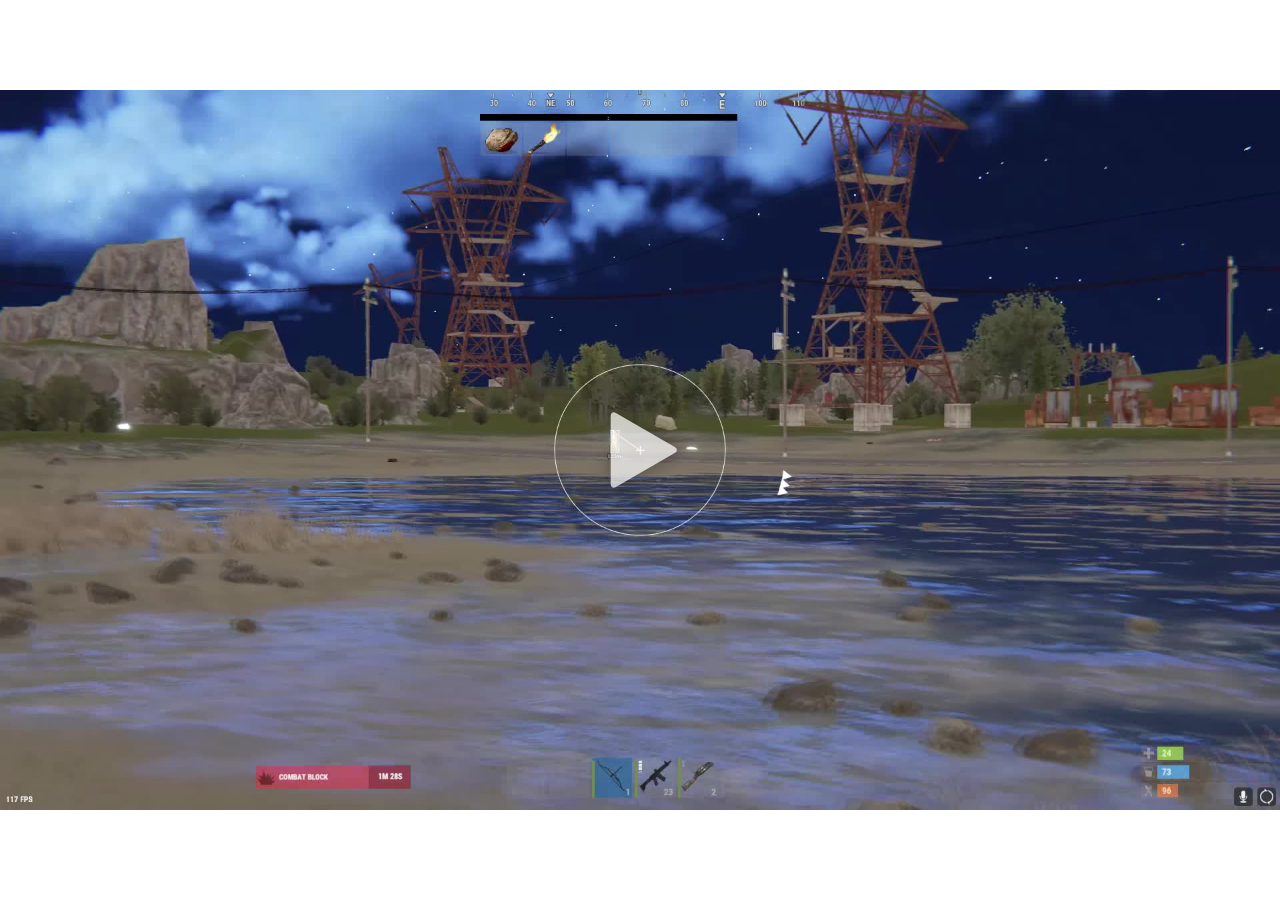
<file: index_files/5i7v0j.html>
<!DOCTYPE html>
<!-- saved from url=(0032)https://streamable.com/e/5i7v0j? -->
<html><head><meta http-equiv="Content-Type" content="text/html; charset=UTF-8">
  
  <meta name="viewport" content="width=device-width, initial-scale=1, maximum-scale=1, user-scalable=0">

  <title>rust external recode preview - disconnect.wtf - Embed</title>
  <meta name="description" content="Watch this embedded Streamable video.">
  <link rel="shortcut icon" href="https://statics.streamable.com/static/favicon.ico">
  <link rel="canonical" href="https://streamable.com/5i7v0j">

  <link href="./OpenSansLocal.css" rel="stylesheet">

  

  
  <style>.player {
  color: white;
  position: relative;
  outline: 0;
  overflow: hidden;
}
.player .stm-ad-player {
  position: absolute !important;
  left: 0px !important;
  top: 0px !important;
  right: 0px !important;
  bottom: 0px !important;
  width: 100% !important;
  height: 100% !important;
  z-index: 999999;
}
.player video {
  vertical-align: middle;
  width: 100%;
  height: 100%;
  object-fit: fill;
  position: absolute;
  left: 0;
  top: 0;
}
.player video::-webkit-media-controls-play-button,
.player video::-webkit-media-controls-start-playback-button {
  display: none!important;
  -webkit-appearance: none;
}
.player #ad-overlay {
  position: absolute;
  top: 0px;
  bottom: 0px;
  left: 0px;
  right: 0px;
  align-items: center;
  justify-content: center;
  background-color: rgba(0, 0, 0, 0.3);
}
.player .revcontent-container {
  margin: 14px 0px 0px 0px;
  background-color: white;
  height: 164px;
  position: relative;
  padding: 5px;
  width: 90%;
  max-height: 80%;
}
.player .revcontent-container .rc-wc .row-item h3 {
  min-height: 24px !important;
}
.player .revcontent-container .revcontent-disclaimer {
  position: relative;
  text-decoration: none;
  /* display: block; */
  color: white;
  font-size: 10px;
  top: -15px;
  font-family: Open Sans;
  -webkit-filter: drop-shadow(0px 0px 2px rgba(0, 0, 0, 0.5));
  filter: drop-shadow(0px 0px 2px rgba(0, 0, 0, 0.5));
  /* Same syntax as box-shadow */
}
.player .revcontent-close {
  font-size: 12px;
  text-align: right;
  position: absolute;
  top: -18px;
  right: 0px;
  margin: 0px;
  border: none;
  padding: 2px 5px;
  background-color: #fff;
  color: #000;
  z-index: 10000;
}
.player .polymorph-container {
  margin: 20px 0px 0px 0px;
  background-color: #020304;
  position: relative;
  padding: 5px;
  width: 85%;
  max-height: 80%;
}
.player .polymorph-container .polymorph-disclaimer {
  position: relative;
  text-decoration: none;
  /* display: block; */
  color: white;
  font-size: 11px;
  top: -15px;
  font-family: Open Sans;
  -webkit-filter: drop-shadow(0px 0px 2px rgba(0, 0, 0, 0.5));
  filter: drop-shadow(0px 0px 2px rgba(0, 0, 0, 0.5));
  /* Same syntax as box-shadow */
}
.player .polymorph-close {
  font-size: 18px;
  text-align: right;
  position: absolute;
  border: none;
  top: -35px;
  right: -15px;
  margin: 0px;
  background-clip: content-box;
  background-color: #020304;
  color: white;
  z-index: 10000;
  padding: 15px;
}
.player #ad-overlay-loading {
  position: absolute;
  top: 0px;
  bottom: 0px;
  left: 0px;
  right: 0px;
  background-color: rgba(255, 255, 255, 0.5);
  display: flex;
  align-items: center;
  justify-content: center;
}
.player #ad-overlay-loading #ad-overlay-spinner {
  font-size: 10px;
  margin: 10px auto;
  text-indent: -9999em;
  width: 7em;
  height: 7em;
  border-radius: 50%;
  background: #ffffff;
  background: -moz-linear-gradient(left, #ffffff 10%, rgba(255, 255, 255, 0) 42%);
  background: -webkit-linear-gradient(left, #ffffff 10%, rgba(255, 255, 255, 0) 42%);
  background: -o-linear-gradient(left, #ffffff 10%, rgba(255, 255, 255, 0) 42%);
  background: -ms-linear-gradient(left, #ffffff 10%, rgba(255, 255, 255, 0) 42%);
  background: linear-gradient(to right, #ffffff 10%, rgba(255, 255, 255, 0) 42%);
  position: relative;
  -webkit-animation: load3 1.4s infinite linear;
  animation: load3 1.4s infinite linear;
  -webkit-transform: translateZ(0);
  -ms-transform: translateZ(0);
  transform: translateZ(0);
}
.player #ad-overlay-loading #ad-overlay-spinner:before {
  width: 50%;
  height: 50%;
  background: #ffffff;
  border-radius: 100% 0 0 0;
  position: absolute;
  top: 0;
  left: 0;
  content: '';
}
.player #ad-overlay-loading #ad-overlay-spinner:after {
  background: white;
  width: 75%;
  height: 75%;
  border-radius: 50%;
  content: '';
  margin: auto;
  position: absolute;
  top: 0;
  left: 0;
  bottom: 0;
  right: 0;
}
@-webkit-keyframes load3 {
  0% {
    -webkit-transform: rotate(0deg);
    transform: rotate(0deg);
  }
  100% {
    -webkit-transform: rotate(360deg);
    transform: rotate(360deg);
  }
}
@keyframes load3 {
  0% {
    -webkit-transform: rotate(0deg);
    transform: rotate(0deg);
  }
  100% {
    -webkit-transform: rotate(360deg);
    transform: rotate(360deg);
  }
}
.player #spinner,
.player #spinner:before,
.player #spinner:after {
  background: inherit;
  -webkit-animation: load1 1s infinite ease-in-out;
  animation: load1 1s infinite ease-in-out;
  width: 1em;
  height: 4em;
}
.player #spinner:before,
.player #spinner:after {
  position: absolute;
  top: 0;
  content: '';
}
.player #spinner:before {
  left: -1.5em;
  -webkit-animation-delay: -0.32s;
  animation-delay: -0.32s;
}
.player #spinner {
  display: none;
  opacity: .8;
  text-indent: -9999em;
  margin: 8em auto;
  font-size: 4px;
  -webkit-transform: translateZ(0);
  -ms-transform: translateZ(0);
  transform: translateZ(0);
  -webkit-animation-delay: -0.16s;
  animation-delay: -0.16s;
  position: absolute;
  top: -10px;
  right: 22px;
  z-index: 4;
}
.player #spinner:after {
  left: 1.5em;
}
@-webkit-keyframes load1 {
  0%,
  80%,
  100% {
    box-shadow: 0 0;
    height: 3em;
  }
  40% {
    box-shadow: 0 -2em;
    height: 4em;
  }
}
@keyframes load1 {
  0%,
  80%,
  100% {
    box-shadow: 0 0;
    height: 3em;
  }
  40% {
    box-shadow: 0 -2em;
    height: 4em;
  }
}
.player #player-overlay-mute-button {
  padding: 5px;
  display: inline-block;
  text-align: left;
}
.player #player-overlay-mute-button .overlay-volume-mute {
  display: none;
  position: relative;
  top: 1px;
  left: -3px;
}
.player #player-overlay-mute-button .overlay-volume-up {
  position: relative;
  top: 1px;
  left: 4px;
}
.player #player-overlay-mute-button.muted .overlay-volume-up {
  display: none;
}
.player #player-overlay-mute-button.muted .overlay-volume-mute {
  display: block;
}
.player .player-controls {
  -moz-user-select: -moz-none;
  -khtml-user-select: none;
  -webkit-user-select: none;
  -ms-user-select: none;
  user-select: none;
  -webkit-transition: all 0.2s linear;
  transition: all 0.2s linear;
  opacity: 0;
  position: absolute;
  text-align: left;
  visibility: hidden;
}
.player #player-controls-header {
  height: 40px;
  right: 0;
  top: 0;
  left: 0;
}
.player #player-controls-mobile {
  height: 40px;
  right: 0;
  top: 0;
  left: 0;
  pointer-events: none;
}
.player #player-controls-mobile #player-settings-button-mobile {
  z-index: 1;
  height: 20px;
  width: 20px;
  position: absolute;
  right: 0px;
  top: 0px;
  padding: 10px;
  pointer-events: auto;
}
.player #player-controls-mobile #player-settings-button-mobile svg {
  -webkit-filter: drop-shadow(0px 0px 2px rgba(0, 0, 0, 0.5));
  filter: drop-shadow(0px 0px 2px rgba(0, 0, 0, 0.5));
}
.player #player-settings-overlay-mobile {
  display: none;
  position: absolute;
  z-index: 1;
  left: 0;
  top: 0;
  bottom: 0;
  right: 0;
  background: rgba(0, 0, 0, 0.9);
  font-size: 20px;
  padding: 10px;
}
.player #player-settings-overlay-mobile #player-settings-button-mobile-close {
  position: absolute;
  height: 20px;
  width: 20px;
  right: 5px;
  top: 2px;
  padding: 10px;
}
.player #player-settings-overlay-mobile #player-settings-quality-mobile-header {
  padding: 10px 0px;
  font-family: 'Open Sans', Helvetica, sans-serif;
  font-size: 20px;
  text-align: center;
  line-height: 1.1em;
}
.player #player-settings-overlay-mobile .player-settings-quality-option-mobile {
  width: 120px;
  margin: 5px auto;
  text-align: left;
  font-family: 'Open Sans', Helvetica, sans-serif;
  font-size: 20px;
  line-height: 1.1em;
}
.player #player-settings-overlay-mobile .quality-hd-icon {
  font-size: 14px;
}
.player #player-settings-overlay-mobile .player-settings-mobile-checkbox {
  border-radius: 20px;
  height: 20px;
  width: 20px;
  display: inline-block;
  border: 1px solid white;
  position: relative;
  top: 4px;
  left: -10px;
}
.player #player-settings-overlay-mobile .player-settings-mobile-checkbox-inner {
  position: absolute;
  top: 1px;
  left: 1px;
  border-radius: 20px;
  height: 18px;
  width: 18px;
  display: inline-block;
  background: #0f90fa;
  display: none;
}
.player #player-settings-overlay-mobile .checked .player-settings-mobile-checkbox-inner {
  display: block;
}
.player #player-controls-footer {
  height: 98px;
  right: 0;
  bottom: 0;
  left: 0;
  pointer-events: none;
  background-position: bottom;
  background-image: url([data-uri]);
  background-repeat: repeat-x;
}
.player #player-controls-footer * {
  -moz-user-select: -moz-none;
  -khtml-user-select: none;
  -webkit-user-select: none;
  -ms-user-select: none;
  user-select: none;
  pointer-events: auto;
}
.player #player-controls-footer #player-progress {
  position: absolute;
  right: 12px;
  left: 12px;
  cursor: pointer;
  bottom: 40px;
  padding: 10px 0px;
}
.player #player-controls-footer #player-progress div {
  height: 4px;
  transition: transform 0.15s ease, -webkit-transform 0.15s ease;
}
.player #player-controls-footer #player-progress #player-progress-hover {
  line-height: 0;
  opacity: 0;
  position: absolute;
  top: -10px;
  -webkit-filter: drop-shadow(0px 0px 2px rgba(0, 0, 0, 0.5));
  filter: drop-shadow(0px 0px 2px rgba(0, 0, 0, 0.5));
  /* Same syntax as box-shadow */
  width: 100px;
  font-family: 'Open Sans', Helvetica, sans-serif;
  font-size: 14px;
  transition: opacity .15s ease;
  font-weight: 600;
}
.player #player-controls-footer #player-progress #player-progress-track {
  position: absolute;
  left: 0px;
  width: 100%;
  opacity: .3;
  border-radius: 2px;
  box-shadow: 0px 0px 5px rgba(0, 0, 0, 0.2);
}
.player #player-controls-footer #player-progress #player-progress-value {
  position: absolute;
  left: 0px;
  border-radius: 2px 0px 0px 2px;
  width: 0px;
  opacity: .7;
}
.player #player-controls-footer #player-progress #player-progress-value-hover {
  position: absolute;
  left: 0px;
  border-radius: 2px 0px 0px 2px;
  width: 0px;
  transition: opacity .3s;
  opacity: 0.4;
}
.player #player-controls-footer #player-progress:hover #player-progress-value,
.player #player-controls-footer #player-progress:hover #player-progress-track,
.player #player-controls-footer #player-progress:hover #player-progress-value-hover {
  transform: scaleY(1.4);
}
.player #player-controls-footer #player-settings-overlay {
  display: none;
  position: absolute;
  right: 15px;
  bottom: 44px;
  width: 120px;
  border-radius: 3px;
  background: rgba(0, 0, 0, 0.8);
  color: white;
  font-size: 12px;
  font-family: 'Open Sans', Helvetica, sans-serif;
  padding-bottom: 10px;
  line-height: 17.16px;
}
.player #player-controls-footer #player-settings-quality-header {
  border-bottom: 1px solid #444;
  font-weight: 600;
  padding: 8px 10px;
  opacity: .9;
  text-align: center;
  line-height: 17.16px;
}
.player #player-controls-footer .player-settings-quality-option {
  font-weight: 600;
  cursor: pointer;
  opacity: .9;
  line-height: 17.16px;
  padding: 7px 10px 0px 10px;
}
.player #player-controls-footer .player-settings-quality-option svg {
  visibility: hidden;
  position: relative;
  top: 4px;
  margin-right: 10px;
}
.player #player-controls-footer .player-settings-quality-option:hover {
  color: white;
  opacity: 1;
}
.player #player-controls-footer .player-settings-quality-option.checked svg {
  visibility: visible;
}
.player #player-controls-footer #player-settings-button {
  align-items: center;
  display: flex;
  opacity: .9;
  transition: 0.2s ease-out;
  transition-property: transform;
  cursor: pointer;
}
.player #player-controls-footer #player-settings-button svg {
  cursor: pointer;
  -webkit-filter: drop-shadow(0px 0px 2px rgba(0, 0, 0, 0.5));
  filter: drop-shadow(0px 0px 2px rgba(0, 0, 0, 0.5));
  /* Same syntax as box-shadow */
}
.player #player-controls-footer #player-settings-button:hover {
  opacity: 1;
}
.player #player-controls-footer #player-settings-button.open {
  transform: rotate(20deg);
}
.player #player-controls-footer #player-fullscreen-button {
  align-items: center;
  cursor: pointer;
  display: flex;
  line-height: 1;
  opacity: .9;
}
.player #player-controls-footer #player-fullscreen-button svg {
  cursor: pointer;
  -webkit-filter: drop-shadow(0px 0px 2px rgba(0, 0, 0, 0.5));
  filter: drop-shadow(0px 0px 2px rgba(0, 0, 0, 0.5));
  /* Same syntax as box-shadow */
}
.player #player-controls-footer #player-fullscreen-button:hover {
  opacity: 1;
}
.player #player-controls-footer #player-fullscreen-button svg.compact {
  display: none;
}
.player #player-controls-footer #player-play-pause {
  bottom: 0px;
  position: absolute;
  left: 3px;
  line-height: 0px;
  filter: drop-shadow(0px 0px 2px rgba(0, 0, 0, 0.5));
  /* Same syntax as box-shadow */
  opacity: .9;
  cursor: pointer;
  /* Important stuff above, everything below is just to normalize and/or show off. */
}
.player #player-controls-footer #player-play-pause:hover {
  opacity: 1;
}
.player #player-controls-footer #player-play-pause span::before {
  box-sizing: border-box;
  height: 18px;
  width: 0;
  border: 0 solid transparent;
  border-left: inherit;
  transition: border .1s linear;
}
.player #player-controls-footer #player-play-pause input:checked + span::before {
  border-width: 9px 0 9px 18px;
  border-style: solid;
}
.player #player-controls-footer #player-play-pause label {
  display: block;
  position: relative;
  height: 40px;
  width: 40px;
  color: #fff;
  text-align: center;
  cursor: pointer;
}
.player #player-controls-footer #player-play-pause input {
  position: absolute;
  top: 0;
  right: 0;
  bottom: 0;
  left: 0;
  opacity: 0;
}
.player #player-controls-footer #player-play-pause span {
  font-size: 0;
}
.player #player-controls-footer #player-play-pause span::before,
.player #player-controls-footer #player-play-pause span::after {
  font-size: 1rem;
}
.player #player-controls-footer #player-play-pause span::before {
  content: "";
  position: absolute;
  left: 50%;
  top: 18px;
  margin: -9px 0 0 -9px;
}
.player #player-controls-footer #player-volume {
  position: absolute;
  height: 40px;
  width: 140px;
  left: 32px;
  bottom: 4px;
  cursor: pointer;
  line-height: 0;
}
.player #player-controls-footer #player-volume #player-volume-control {
  bottom: -2px;
  position: absolute;
  left: 45px;
  transition: opacity .1s;
  opacity: 0;
}
.player #player-controls-footer #player-volume #player-volume-track {
  opacity: .5;
  bottom: 0px;
  position: absolute;
  left: 0px;
}
.player #player-controls-footer #player-volume #player-volume-value {
  bottom: 0px;
  position: absolute;
  left: 0px;
}
.player #player-controls-footer #player-volume svg {
  -webkit-filter: drop-shadow(0px 0px 2px rgba(0, 0, 0, 0.5));
  filter: drop-shadow(0px 0px 2px rgba(0, 0, 0, 0.5));
  /* Same syntax as box-shadow */
  opacity: .9;
}
.player #player-controls-footer #player-volume:hover svg {
  opacity: 1;
}
.player #player-controls-footer #player-volume:hover #player-volume-control {
  opacity: 1;
}
.player #player-controls-footer #player-mute-button {
  bottom: 4px;
  position: absolute;
  left: 13px;
  line-height: 0px;
}
.player #player-controls-footer #player-mute-button svg.volume-down {
  display: none;
}
.player #player-controls-footer #player-mute-button svg.volume-mute {
  display: none;
}
.player #player-controls-footer #player-mute-button.low {
  left: 9px;
}
.player #player-controls-footer #player-mute-button.low svg.volume-down {
  display: block;
}
.player #player-controls-footer #player-mute-button.low svg.volume-up {
  display: none;
}
.player #player-controls-footer #player-mute-button.low svg.volume-mute {
  display: none;
}
.player #player-controls-footer #player-mute-button.muted {
  left: 6px;
}
.player #player-controls-footer #player-mute-button.muted svg.volume-down {
  display: none;
}
.player #player-controls-footer #player-mute-button.muted svg.volume-up {
  display: none;
}
.player #player-controls-footer #player-mute-button.muted svg.volume-mute {
  display: block;
}
.player #player-controls-footer .player-controls-right {
  align-items: center;
  bottom: 0;
  display: flex;
  gap: 10px;
  height: 46px;
  position: absolute;
  right: 15px;
}
.player #player-controls-footer .player-controls-right .player-settings {
  line-height: 1;
}
.player #player-controls-footer .player-controls-right .player-streamable-logo-link {
  align-items: center;
  display: flex;
  line-height: 1;
  max-width: 144px;
}
.player #player-controls-footer .player-controls-right #player-streamable-logo {
  color: white;
  transform: scale(0.85);
  transform-origin: left;
}
.player.fullscreen {
  background-color: black;
  width: 100%;
  position: relative;
}
.player.fullscreen #player-fullscreen-button svg.compact {
  display: block !important;
}
.player.fullscreen #player-fullscreen-button svg.expand {
  display: none;
}
.player.fullscreen video {
  height: 100% !important;
  background-color: black;
  object-fit: contain;
}
.player.hide-audio #player-volume {
  display: none !important;
}
.watermark {
  max-height: 120px;
  max-width: 120px;
  position: absolute;
  right: 10px;
  bottom: 10px;
  display: inline-block;
  transition: bottom 0.2s linear, opacity 0.2s linear, right 0.2s linear;
  opacity: .7;
  pointer-events: none;
  visibility: hidden;
}
.watermark img {
  max-height: 120px;
  max-width: 120px;
  object-fit: contain;
}
@media (max-width: 400px) {
  .watermark {
    bottom: inherit;
    top: 10px;
    max-height: 60px;
    max-width: 60px;
  }
  .watermark img {
    max-height: 60px;
    max-width: 60px;
  }
}
.player.user-activity .player-controls {
  transition: none;
  opacity: 1;
  visibility: visible;
}
.player.user-activity .watermark {
  transition: right 0.2s linear;
  bottom: 50px !important;
  opacity: 1;
}
#context-menu {
  z-index: 999999;
  display: none;
  position: absolute;
  width: 200px;
  font-family: Helvetica, sans-serif;
  text-align: left;
  border-radius: 3px;
  overflow: hidden;
  opacity: 0.9;
}
#context-menu .context-menu-item {
  text-decoration: none;
  display: block;
  cursor: pointer;
  background-color: rgba(0, 0, 0, 0.9);
  padding: 4px 10px;
  color: #ccc;
  line-height: 1.43em;
  font-size: 12px;
}
#context-menu .context-menu-item:hover {
  color: white;
}
#context-menu .context-menu-footer {
  font-size: 10px !important;
  color: #888;
  text-align: center;
  padding: 6px;
  background-color: #222;
}
#context-menu .context-menu-footer img {
  vertical-align: middle;
  margin-right: 5px;
  margin-top: -2px;
}
#context-menu #created {
  border-bottom: 1px solid rgba(255, 255, 255, 0.1);
}
#context-menu .separator {
  border-bottom: 1px solid rgba(255, 255, 255, 0.1);
  padding-top: 6px;
  padding-bottom: 2px;
}
#context-menu .context-menu-selection-item:hover {
  color: #ccc;
}
#context-menu .context-menu-selection-item .context-menu-selection-item-button {
  color: #ccc;
  text-decoration: none;
  float: right;
  padding: 0px 5px;
}
#context-menu .context-menu-selection-item .context-menu-selection-item-button:hover {
  color: white;
}
#context-menu .context-menu-selection-item .active {
  font-weight: bold;
  color: white;
}
#adBackdrop {
  position: absolute;
  left: 0;
  top: 0;
  background: rgba(0, 0, 0, 0.5);
  width: 100%;
  height: 100%;
  visibility: hidden;
}
#play-overlay {
  position: absolute;
  top: 0px;
  bottom: 0px;
  left: 0px;
  right: 0px;
  cursor: pointer;
  background-color: black;
}
#play-overlay #play-background {
  height: 100%;
  width: 100%;
}
#play-overlay #play-button {
  position: absolute;
  top: 0px;
  bottom: 0px;
  left: 0px;
  right: 0px;
  height: 100%;
  width: 100%;
  cursor: pointer;
  -webkit-filter: drop-shadow(0px 0px 10px rgba(0, 0, 0, 0.5)) opacity(0.7);
  filter: drop-shadow(0px 0px 10px rgba(0, 0, 0, 0.5)) opacity(0.7);
  transition: filter .25s linear;
  -webkit-transition: -webkit-filter 0.25s linear;
}
#play-overlay #play-button:hover {
  -webkit-filter: drop-shadow(0px 0px 10px rgba(0, 0, 0, 0.5)) opacity(1);
  filter: drop-shadow(0px 0px 10px rgba(0, 0, 0, 0.5)) opacity(1);
}
#play-overlay #play-button .triangle {
  position: relative;
  text-align: left;
  left: -12px;
  margin: 0px auto;
  top: 50%;
  margin-top: -30px;
}
#play-overlay #play-button .triangle:before,
#play-overlay #play-button .triangle:after {
  content: '';
  position: absolute;
  background-color: inherit;
}
#play-overlay #play-button .triangle,
#play-overlay #play-button .triangle:before,
#play-overlay #play-button .triangle:after {
  width: 40px;
  height: 40px;
  border-top-right-radius: 15%;
}
#play-overlay #play-button .triangle {
  transform: rotate(-90deg) skewX(-30deg) scale(1, 0.866);
}
#play-overlay #play-button .triangle:before {
  transform: rotate(-135deg) skewX(-45deg) scale(1.414, 0.707) translate(0, -50%);
}
#play-overlay #play-button .triangle:after {
  transform: rotate(135deg) skewY(-45deg) scale(0.707, 1.414) translate(50%);
}
@media (max-width: 400px) {
  #play-overlay #play-button {
    background-size: 40px 40px;
  }
}
.player.playing #play-overlay {
  display: none;
}
html,
body {
  height: 100%;
  width: 100%;
}
body {
  margin: 0px;
}
.media-container {
  -webkit-tap-highlight-color: rgba(255, 255, 255, 0);
  -moz-tap-highlight-color: rgba(255, 255, 255, 0);
  width: 100vw;
  max-height: 100vh;
  margin: auto;
  position: absolute;
  top: 0;
  bottom: 0;
  /* vertical center */
  left: 0;
  right: 0;
  /* horizontal center */
  overflow: hidden;
  /* fix weird viewports on embed */
  line-height: 0;
}
#appnext {
  position: absolute;
  left: 50%;
  top: 50%;
  width: 300px;
  height: 250px;
  margin-top: -125px;
  margin-left: -150px;
  overflow: hidden;
}
#appnextiframe {
  height: 100%;
  width: 100%;
}
#appnextoverlay {
  position: absolute;
  top: 0px;
  right: 0px;
  left: 0px;
  height: 30px;
  line-height: 25px;
  font-family: Open Sans;
  font-size: 14px;
  text-align: center;
  z-index: 999999;
  background: rgba(0, 0, 0, 0.7);
}
#appnextclose {
  font-size: 20px;
  font-weight: bold;
  position: relative;
  top: 2px;
  left: -6px;
}
.player {
  position: absolute;
  top: 0px;
  left: 0px;
  right: 0px;
  bottom: 0px;
}
</style>
  <script async="" src="./analytics.js.download"></script><script id="shared-js" type="text/javascript">
      /*!
* screenfull
* v5.0.2 - 2020-02-13
* (c) Sindre Sorhus; MIT License
*/

!function(){"use strict";var u="undefined"!=typeof window&&void 0!==window.document?window.document:{},e="undefined"!=typeof module&&module.exports,c=function(){for(var e,n=[["requestFullscreen","exitFullscreen","fullscreenElement","fullscreenEnabled","fullscreenchange","fullscreenerror"],["webkitRequestFullscreen","webkitExitFullscreen","webkitFullscreenElement","webkitFullscreenEnabled","webkitfullscreenchange","webkitfullscreenerror"],["webkitRequestFullScreen","webkitCancelFullScreen","webkitCurrentFullScreenElement","webkitCancelFullScreen","webkitfullscreenchange","webkitfullscreenerror"],["mozRequestFullScreen","mozCancelFullScreen","mozFullScreenElement","mozFullScreenEnabled","mozfullscreenchange","mozfullscreenerror"],["msRequestFullscreen","msExitFullscreen","msFullscreenElement","msFullscreenEnabled","MSFullscreenChange","MSFullscreenError"]],r=0,l=n.length,t={};r<l;r++)if((e=n[r])&&e[1]in u){for(r=0;r<e.length;r++)t[n[0][r]]=e[r];return t}return!1}(),l={change:c.fullscreenchange,error:c.fullscreenerror},n={request:function(t){return new Promise(function(e,n){var r=function(){this.off("change",r),e()}.bind(this);this.on("change",r);var l=(t=t||u.documentElement)[c.requestFullscreen]();l instanceof Promise&&l.then(r).catch(n)}.bind(this))},exit:function(){return new Promise(function(e,n){if(this.isFullscreen){var r=function(){this.off("change",r),e()}.bind(this);this.on("change",r);var l=u[c.exitFullscreen]();l instanceof Promise&&l.then(r).catch(n)}else e()}.bind(this))},toggle:function(e){return this.isFullscreen?this.exit():this.request(e)},onchange:function(e){this.on("change",e)},onerror:function(e){this.on("error",e)},on:function(e,n){var r=l[e];r&&u.addEventListener(r,n,!1)},off:function(e,n){var r=l[e];r&&u.removeEventListener(r,n,!1)},raw:c};c?(Object.defineProperties(n,{isFullscreen:{get:function(){return Boolean(u[c.fullscreenElement])}},element:{enumerable:!0,get:function(){return u[c.fullscreenElement]}},isEnabled:{enumerable:!0,get:function(){return Boolean(u[c.fullscreenEnabled])}}}),e?module.exports=n:window.screenfull=n):e?module.exports={isEnabled:!1}:window.screenfull={isEnabled:!1}}();
function addClass(element, name) {
  removeClass(element, name);
  element.setAttribute("class", element.className + " " + name);
}
function removeClass(element, name) {
  element.setAttribute("class", element.className.replace(' ' + name, '').replace(name, ''));
}
function parseURL(url) {
  if (!url) {
    return null;
  }
  var a=document.createElement('a');
  a.href=url;
  return a.hostname;
}
function getQueryVariable(variable) {
  var query = window.location.search.substring(1);
  var vars = query.split("&");
  for (var i=0;i<vars.length;i++) {
    var pair = vars[i].split("=");
    if(pair[0] == variable){return pair[1];}
  }
  return(false);
}
function setCookie(cname, cvalue) {
  // delete old cookies
  document.cookie = cname + "=;max-age=0;expires=Thu, 01 Jan 1970 00:00:00 UTC;path=/e";
  
  document.cookie = cname + "=;max-age=0;expires=Thu, 01 Jan 1970 00:00:00 UTC;";
  document.cookie = cname + "=;max-age=0;expires=Thu, 01 Jan 1970 00:00:00 UTC;";
  
  var cookie = cname + "=" + cvalue + ";expires=Sun, 1 Apr 2069 00:00:00 GMT;path=/"
  
  cookie = cookie + ";domain=.streamable.com"
  
  document.cookie = cookie;
}
function getCookie(cname) {
  try {
    if (!document.cookie) {
      return null
    }
  } catch(e) {
    return null
  }
  var name = cname + "=";
  var ca = document.cookie.split(';');
  for(var i=0; i<ca.length; i++) {
      var c = ca[i];
      while (c.charAt(0)==' ') c = c.substring(1);
      if (c.indexOf(name) == 0) return c.substring(name.length,c.length);
  }
  return "";
}
var debugLog = "";
function log(message) {
  if (typeof console == "object") {
    console.log(message);
    debugLog = debugLog + message + "\n";
  }
}
function findElPosition(el) {
  var box;
  if (el.getBoundingClientRect && el.parentNode) {
    box = el.getBoundingClientRect();
  }
  if (!box) {
    return {
      left: 0,
      top: 0
    };
  }
  var docEl = document.documentElement;
  var body = document.body;

  var clientLeft = docEl.clientLeft || body.clientLeft || 0;
  var scrollLeft = window.pageXOffset || body.scrollLeft;
  var left = box.left + scrollLeft - clientLeft;

  var clientTop = docEl.clientTop || body.clientTop || 0;
  var scrollTop = window.pageYOffset || body.scrollTop;
  var top = box.top + scrollTop - clientTop;

  // Android sometimes returns slightly off decimal values, so need to round
  return {
    left: Math.round(left),
    top: Math.round(top)
  };
}
function getPointerPosition(el, e) {
  var position = {};
  var box = findElPosition(el);
  var boxW = el.offsetWidth;
  var boxH = el.offsetHeight;
  var boxY = box.top;
  var boxX = box.left;
  var pageY = e.pageY;
  var pageX = e.pageX;
  if (e.changedTouches) {
    pageX = e.changedTouches[0].pageX;
    pageY = e.changedTouches[0].pageY;
  }
  position.y = Math.max(0, Math.min(1, ((boxY - pageY) + boxH) / boxH));
  position.x = Math.max(0, Math.min(1, (pageX - boxX) / boxW));
  return position;
}
function calculateDistance(e, elem, vertical) {
  var position = getPointerPosition(elem, e);
  if (vertical) {
    return position.y;
  }
  return position.x;
}

function isMobile() {
  if( /Android|webOS|iPhone|iPad|iPod|BlackBerry|IEMobile|Opera Mini/i.test(navigator.userAgent) ) {
    return true;
  }
  return false;
}
function isAndroid() {
  if( /Android/i.test(navigator.userAgent) ) {
    return true;
  }
  return false;
}

function getPageURL() {
  if (top !== self) {
    if (document.referrer) {
      return document.referrer
    }
    const ancestors = window.location.ancestorOrigins
    if (ancestors) {
      return ancestors[ancestors.length - 1]
    }
    return ''
  } else {
    return window.location.href
  }
}

// set up session 
var session = getCookie('session');

window.STM_TRANSPORT = window.STM_TRANSPORT || []
window.STM_PRELOADED_SOCKET = window.STM_PRELOADED_SOCKET || new WebSocket("wss://socket.streamable.com");
function userInteractionRequired() {
  var iOS = /iPad|iPhone|iPod/.test(navigator.userAgent) && !window.MSStream;
  var chrome   = navigator.userAgent.indexOf('Chrome') > -1;
  var safari   = navigator.userAgent.indexOf("Safari") > -1;
  if ((chrome) && (safari)) safari = false;
  return safari || iOS
}
function copyTextToClipboard(text) {
  var textArea = document.createElement("textarea");

  // Place in top-left corner of screen regardless of scroll position.
  textArea.style.position = 'fixed';
  textArea.style.top = 0;
  textArea.style.left = 0;

  // Ensure it has a small width and height. Setting to 1px / 1em
  // doesn't work as this gives a negative w/h on some browsers.
  textArea.style.width = '2em';
  textArea.style.height = '2em';

  // We don't need padding, reducing the size if it does flash render.
  textArea.style.padding = 0;

  // Clean up any borders.
  textArea.style.border = 'none';
  textArea.style.outline = 'none';
  textArea.style.boxShadow = 'none';

  // Avoid flash of white box if rendered for any reason.
  textArea.style.background = 'transparent';
  textArea.value = text;

  document.body.appendChild(textArea);
  textArea.select();
  try {
    var successful = document.execCommand('copy');
    var msg = successful ? 'successful' : 'unsuccessful';
    log('Copying text command was ' + msg);
  } catch (err) {
    log('Oops, unable to copy');
  }
  document.body.removeChild(textArea);
}

VideoPlayer = function(video, player, id, options) {
  this.options = options || {};
  this.video = video;
  this.player = player;
  this.id = id;
  this.onTimeUpdate = this.onTimeUpdate.bind(this)
  this.onProgress = this.onProgress.bind(this)
  this.update_player_controls = this.update_player_controls.bind(this)
  this.update_player_controls_loop = this.update_player_controls_loop.bind(this)
  this.update_player_progress = this.update_player_progress.bind(this)
  this.bufferCheckInterval = null;
  this.client_data = {};
  this.onFullScreenChange = this.onFullScreenChange.bind(this)
  this.session_id = session || Math.random().toString(36).substr(2, 16);
  this.saveVolume = true
  this.isMobile = isMobile()
  this.isAndroid = isAndroid()
};

VideoPlayer.prototype.setupMediaSession = function() {
  try {
    const artwork = []
    if (this.video.poster_url) {
      artwork.push({ src: this.video.poster_url,   sizes: `${this.video.width}x${this.video.height}`, type: 'image/jpg' })
    }
    if (this.video.thumbnail_url) {
      artwork.push({ src: this.video.thumbnail_url,   sizes: `${this.video.width}x${this.video.height}`, type: 'image/jpg' })
    }
    if ('mediaSession' in navigator) {
      navigator.mediaSession.metadata = new MediaMetadata({
        title: this.video.title || 'Streamable Video',
        artwork: artwork
      });
    }
  } catch (e) {
    console.log("Failed to set up media session.", e)
  }
}

VideoPlayer.prototype.recordStat = function(name, data) {
  data = data || {};
  data.type = name;
  data.shortcode = this.video.shortcode;
  data.timestamp = Math.floor(Date.now() / 1000);
  data.id = this.session_id; //cookie loaded in common 
  data.referrer = encodeURIComponent(document.referrer)
  data.embedid = this.id
  for (var a in this.client_data ) { data[a] = this.client_data[a]; }
  data.ad = data.ad ? data.ad.tag : null
  window.STM_TRANSPORT.push(data)
}

VideoPlayer.prototype.onFullScreenChange = function () {
  if (screenfull.isFullscreen) {
    addClass(this.playerDiv, "fullscreen");
  } else {
    removeClass(this.playerDiv, "fullscreen");
  }
};

VideoPlayer.prototype.initialize = function() {
  var self = this;
  var video = this.video;
  this.scrubTime = null
  var files = video.files;
  var bufferingDetected = null;
  var player = this.player;
  var playerDiv = this.player.parentNode;
  this.playerDiv = playerDiv;
  this.spinner = playerDiv.getElementsByClassName('player-spinner')[0];
  this.paused = !this.started
  this.lastTime = null;
  this.lastReportedLoop = -1;
  this.lastProgressReport = 0;
  this.loops = 0;
  this.settingsOpen = false;
  document.body.addEventListener("keyup", this.onKeyPress.bind(this));
  
  this.playerDiv.addEventListener("fullscreenchange", this.onFullScreenChange)

  this.setupMediaSession();

  var playPauseInput = document.getElementById('player-play-pause-button-input')

  if (player.hasAttribute('autoplay')) {
    //force autoplay
    this.play();
  }

  if (userInteractionRequired()) {
    removeClass(playerDiv, "playing");
  }

  var playing = false;
  player.onpause = function() {
    if (self.scrubTime) return;
    if (playPauseInput) {
      playPauseInput.checked = true;
    }
  }
  player.onplay = function() {
    if (playPauseInput) {
      playPauseInput.checked = false;
    }

    if (playOverlay) {
      playOverlay.style.display = "none"
    }

    playing = true;
    self.paused_ = false
    self.started = true
  };
  player.oncanplay = function() {
    if (self.spinner) {
      self.spinner.style.display = 'none';
    }
    
    setTimeout(function() {
      if (!playing && !self.paused) {
        log("Video can play, forcing play")
        onUserActivity()
        self.play()
      }
    }, 100);
  };  

  var menu = document.getElementById('context-menu');
  menu.addEventListener("mousedown", function(e) {
    e.stopPropagation();
  });

  var closeContextMenu = function(e) {
    if (e) {
      e.stopPropagation();
      e.preventDefault();
    }
    menu.style.display = "none";
    self.player.removeEventListener("mousedown", closeContextMenu);
    document.removeEventListener("mousedown", closeContextMenu);
  }

  var downloadButton = document.getElementById("download")
  if (downloadButton) {
    downloadButton.addEventListener("click", function() {
      closeContextMenu();
    })
  }

  var copyUrlButton = document.getElementById("copyurl")
  if (copyUrlButton) {
    copyUrlButton.addEventListener("click", function() {
      var quality = getQueryVariable('quality');
      if (quality) {
        copyTextToClipboard("https://streamable.com/" + self.video.shortcode + "?quality=" + quality);
      } else {
        copyTextToClipboard("https://streamable.com/" + self.video.shortcode);
      }
      closeContextMenu();
    })
  }

  var copyEmbedButton = document.getElementById("copyembed")
  if (copyEmbedButton) {
    copyEmbedButton.addEventListener("click", function() {
      self.copyEmbedCodeToClipboard();
      closeContextMenu();
    })
  }

  var speedButtons = document.getElementsByClassName('speed-button');
  for (var i = 0; i < speedButtons.length; i++) {
    var speedButton = speedButtons[i];
    speedButton.addEventListener("click", function(e) {
      var speed = parseFloat(e.target.getAttribute("data-speed"))
      player.playbackRate = speed
      for (var x = 0; x < speedButtons.length; x++) {
        var sb2 = speedButtons[x];
        removeClass(sb2, "active");
      }
      addClass(e.target, "active");
      player.play()
    })
  }

  var downloadButtons = document.getElementsByClassName('download-button');
  for (var i = 0; i < downloadButtons.length; i++) {
    var downloadButton = downloadButtons[i];
    downloadButton.addEventListener("click", function(e) {
      var url = e.target.getAttribute("data-url")
      if (!url) {
        url = 'https://ajax.streamable.com/videos/' + video.shortcode + '/download'
      }
      window.open(url, 'Download')
    })
  }

  var fullScreenButton = playerDiv.getElementsByClassName('player-fullscreen-button')[0];
  var settingsButton = playerDiv.getElementsByClassName('player-settings-button')[0];
  var settingsOverlay = playerDiv.getElementsByClassName('player-settings-overlay')[0];
  var playButton = document.getElementById('play-button')
  var playOverlay = document.getElementById('play-overlay')

  if (this.isMobile && this.options.noControls) {
    player.addEventListener('click', function(){
      if (player.paused) {
        this.play();
      } else {
        this.pause();
      }
    });  
  }

  playerDiv.onmousemove = function(e) {
    self.mouseOverControls = playerDiv.clientHeight - e.clientY < 50
  }

  var hideSettings = function() {
    if (self.settingsOpen) {
      self.settingsOpen = false;
      removeClass(settingsButton, 'open')
      settingsOverlay.style.display = "none";
      return true;
    }
    return false;
  }

  player.addEventListener('play', function(){
    if (playOverlay) {
      playOverlay.style.display = "none";
    }
  });

  if (playButton) {
    playOverlay.onclick = function(e) {
      if (playOverlay) {
        playOverlay.style.display = "none"
      }
      self.play();
      e.stopPropagation()
    }
    playButton.onclick = function(e) {
      if (playOverlay) {
        playOverlay.style.display = "none"
      }
      self.play();
      e.stopPropagation()
    }
    playButton.onmousemove = function(e) {
      e.preventDefault();
      e.stopPropagation();
    }
  }

  player.addEventListener("ended", function() {
    console.log("Play ended")
    if (playOverlay) {
      playOverlay.style.display = "block"
    }
  })
  
  this.player.addEventListener("ended", function(e) {
    removeClass(playerDiv, "user-activity");
  });

  var showContextMenu = function(e) {
    if (!self.isMobile) {
      self.player.addEventListener("mousedown", closeContextMenu);
      document.addEventListener("mousedown", closeContextMenu);
      
      if (e.offsetX + 200 > self.player.offsetWidth) {
        menu.style.left = e.offsetX - 200 + "px";
      } else {
        menu.style.left = e.offsetX + "px";
      }
      if (e.offsetY + 150 > self.player.offsetHeight) {
        menu.style.top = e.offsetY - 150 + "px";
      } else {
        menu.style.top = e.offsetY + "px";
      }

      menu.style.display = "block";
    }
    
    e.preventDefault();
    return false;
  }

  if (playButton) {
    playButton.addEventListener('contextmenu', showContextMenu);
  }
  this.player.addEventListener('contextmenu', showContextMenu);

  player.addEventListener("timeupdate", self.onTimeUpdate);
  player.addEventListener("progress", self.onProgress);
  player.addEventListener("canplaythrough", self.onProgress);

  var vol = parseFloat(getCookie("volume") || .51);
  var muted = getCookie("muted") || "false";

  if (vol) {
    player.volume = vol;
  }
  if (muted == "true") {
    player.muted = muted;
  }

  player.addEventListener("error", function(e) {
    var code = -1;
    if (e.target.error && e.target.error.code) {
      code = e.target.error.code;
    }
    self.recordStat("error", {
      code: code,
      src: e.target.src,
      networkState: player.networkState,
      currentTime: player.currentTime,
      readyState: player.readyState,
      type: 'video'
    })
  });
  var loadedMetadata = function() {
    if (self.scrubTime != null) {
      player.currentTime = self.scrubTime;
      self.scrubTime = null;
    }
    var time = getQueryVariable('t');
    if (time) {
      player.currentTime = time;
    }

    if (!self.isMobile) {
      window.requestAnimationFrame(self.update_player_progress);
    }
  }
  if (player.duration) {
    loadedMetadata()
  } else {
    player.addEventListener("loadedmetadata", loadedMetadata);
  }
  player.onvolumechange = function() {
    if (player.hasAttribute("muted")) {
      return;
    }

    if (self.saveVolume) {
      if (!player.muted) {
        setCookie("volume", player.volume);
      }
      setCookie("muted", player.muted);
    }

    self.update_player_controls();
  };

  var activityTimeout = null;
  var setHideTimeout = function(duration) {
    duration = duration || 2000;
    activityTimeout = setTimeout(function() {
      if (self.settingsOpen || self.mouseOverControls) {
        setHideTimeout();
        return;
      }
      if (self.scrubTime != null) {
        return;
      }
      removeClass(playerDiv, "user-activity");
    }, duration)
  }
  var onUserActivity = function(e) {
    if (!self.started) {
      return
    }
    if (activityTimeout) {
      clearTimeout(activityTimeout);
    }

    if (self.options.noControls) {
      return
    }
    addClass(playerDiv, "user-activity");
    setHideTimeout();
  }
  
  setHideTimeout();

  var watermarkShown = false;
  player.addEventListener("playing", function(e) {
    canShowBuffering = true;
    if (!watermarkShown) {
      
      var watermarkContainers = playerDiv.getElementsByClassName('watermark');
      for (var i = 0; i < watermarkContainers.length; i++) {
        var watermark = watermarkContainers[i]

        if (watermark.getAttribute('data-animated')) {
          watermark.style.right = '-120px'
          setTimeout(function() {
            watermark.style.visibility = 'visible'
            var right = watermark.getAttribute('data-right');
            if (!right) {
              right = '10px';
            }
            watermark.style.right = right;
          }, 500);
        } else {
          watermark.style.visibility = 'visible'
        }
      }
      watermarkShown = true;
    }
  })


  if (this.isMobile) {
    if (this.isAndroid) {
      var settingsButtonMobile = playerDiv.getElementsByClassName('player-settings-button-mobile')[0];
      var settingsOverlayMobile = playerDiv.getElementsByClassName('player-settings-overlay-mobile')[0];
      var settingsButtonMobileClose = playerDiv.getElementsByClassName('player-settings-button-mobile-close')[0];
      playerDiv.addEventListener("touchstart", onUserActivity);
      if (settingsButtonMobile) {
        settingsButtonMobile.onclick = function(e) {
          settingsOverlayMobile.style.display = "block";
        }
        settingsButtonMobileClose.onclick = function(e) {
          settingsOverlayMobile.style.display = "none";
        }

        var qualityOptions = playerDiv.getElementsByClassName('player-settings-quality-option-mobile');
        for (var i = 0; i < qualityOptions.length; i++) {
          qualityOptions[i].onclick = function(e) {
            var preset = e.target.getAttribute("data-quality")
            e.stopPropagation();
            e.preventDefault();
            for (var i2 = 0; i2 < qualityOptions.length; i2++) {
              removeClass(qualityOptions[i2], "checked");

              if (qualityOptions[i2].getAttribute("data-quality") == preset) {
                addClass(qualityOptions[i2], "checked");

                var currentTime = self.player.currentTime;
                self.player.src = files[preset].url
                self.player.currentTime = currentTime;
                self.player.play()
                hideSettings();
              }
            }
          }
        }
      }
    }
  } else {
    playerDiv.addEventListener("mouseleave", function() {
      removeClass(playerDiv, "user-activity");
    })

    var showBufferingTimeout = null;
    var canShowBuffering = false;
    var lastPlayPos = 0;
    this.bufferCheckInterval = setInterval(function() {
      if (!player) {
        return;
      }
      currentPlayPos = player.currentTime;
      if ((self.spinner.style.display == 'none' ||
          self.spinner.style.display == '')
        && player.currentTime == lastPlayPos
        && !player.paused) {
          if (canShowBuffering) {
            self.spinner.style.display = 'block';
            bufferingDetected = true;
          }
      }
      if (self.spinner.style.display == 'block'
        && player.currentTime > lastPlayPos
        && !player.paused) {
          self.spinner.style.display = 'none';
          bufferingDetected = false;
      }
      lastPlayPos = player.currentTime
    }, 500.0);

    player.addEventListener("playing", function(e) {
      canShowBuffering = true;
    })

    this.update_player_controls_loop();

    //this must be click for ie
    if (fullScreenButton) {
      fullScreenButton.onclick = function(e) {
        hideSettings();
        if (screenfull.isEnabled) {
          screenfull.toggle(playerDiv);
          setTimeout(function() {
            player.style.maxHeight = document.body.offsetHeight + "px";
          }, 1000);
        }
      }
      fullScreenButton.onmousedown = function(e) {
        e.stopPropagation();
      }
    }

    if (settingsButton) {
      settingsButton.onclick = function(e) {
        if (self.settingsOpen) {
          removeClass(settingsButton, 'open')
          settingsOverlay.style.display = "none";
        } else {
          addClass(settingsButton, 'open')
          settingsOverlay.style.display = "block";
        }
        self.settingsOpen = !self.settingsOpen;
      }

      var qualityOptions = playerDiv.getElementsByClassName('player-settings-quality-option');
      for (var i = 0; i < qualityOptions.length; i++) {
        qualityOptions[i].onmousedown = function(e) {
          e.stopPropagation();
          e.preventDefault();
        }
        qualityOptions[i].onclick = function(e) {
          e.stopPropagation();
          e.preventDefault();
          for (var i2 = 0; i2 < qualityOptions.length; i2++) {
            removeClass(qualityOptions[i2], "checked");
          }
          addClass(e.target, "checked");
          var currentTime = self.player.currentTime;
          
          var preset = e.target.getAttribute("data-quality")
          self.player.src = files[preset].url
          self.player.currentTime = currentTime;
          self.player.play()
          hideSettings();
        }
      }
    }

    playerDiv.addEventListener("mousemove", onUserActivity);

    this.player.addEventListener("mousedown", function(e) {

      onUserActivity(e);
      var button = e.which || e.button;

      if (button == 3) {
        return;
      }

      if (hideSettings()) {
        return;
      }
      
      if (player.paused) {
        var promise = player.play()
        if (promise !== undefined) {
          promise.then(function() {
          }).catch(function(err) {
            console.log("Play blocked: " + err)
          });
        }
        self.update_player_controls();
      } else {
        player.pause();
        self.update_player_controls();
      }
    })

    if (screenfull.isEnabled) {
      document.addEventListener(screenfull.raw.fullscreenchange, self.onFullScreenChange)
    } else {
      if (fullScreenButton) {
        fullScreenButton.style.display = "none";
      }
    }

    if (playPauseInput) {
      playPauseInput.onchange = function(e) {
        if (e.target.checked) {
          player.pause();
        } else {
          player.play();
        }
      }
    }

    var muteButton = playerDiv.getElementsByClassName('player-mute-button')[0];
    if (muteButton) {
      muteButton.onmousedown = function(e) {
        hideSettings();
        if (player.muted) {
          player.muted = false;
        } else {
          player.muted = true;
        }
        e.stopPropagation();
      }
    }

    var wasPaused;
    var handleMouseMove = function(e) {
      log("Mouse move pause")
      player.pause();
      var newTime = calculateDistance(e, playerDiv.getElementsByClassName('player-progress')[0]) * player.duration;

      // Don't let video end while scrubbing.
      if (newTime === player.duration) { newTime = newTime - 0.1; }

      if (!isNaN(newTime)) {
        // Set new time (tell player to seek to new time)
        player.currentTime = newTime;
        self.scrubTime = newTime;
      }
      self.update_player_controls();
    }
    var handleMouseUp = function(e) {
      document.removeEventListener("mousemove", handleMouseMove);
      document.removeEventListener("mouseup", handleMouseUp);
      document.removeEventListener("touchmove", handleMouseMove);
      document.removeEventListener("touchend", handleMouseUp);
      self.scrubTime = null;
      if (!wasPaused) {
        log("Playing after progress change")
        player.play()
        var promise = player.play()
        if (promise !== undefined) {
          promise.then(function() {
          }).catch(function(err) {
            console.log("Play blocked: " + err)
          });
        }
      }
    }

    var progressBar = playerDiv.getElementsByClassName('player-progress')[0]
    var progressBarHover = document.getElementById('player-progress-hover')
    var progressBarTrackHover = document.getElementById('player-progress-value-hover')
    progressBar.onmousedown = function(e)  {
      hideSettings();
      wasPaused = player.paused;
      document.addEventListener("mousemove", handleMouseMove);
      document.addEventListener("mouseup", handleMouseUp);
      document.addEventListener("touchmove", handleMouseMove);
      document.addEventListener("touchend", handleMouseUp);
      handleMouseMove(e);
      //so we don't trigger mousedown on player
      e.stopPropagation();
    }
    progressBar.onmousemove = function(e) {
      var newTime = calculateDistance(e, progressBar) * player.duration;
      // Don't let video end while scrubbing.
      if (newTime === player.duration) { newTime = newTime - 0.1; }

      if (!isNaN(newTime)) {
        var percent = newTime / player.duration * 100;
        var left = newTime / player.duration * progressBar.offsetWidth;
        var right = progressBar.offsetWidth - left;

        if (left < 100) {
          progressBarHover.style.right = null;
          progressBarHover.style.left = left - (percent / 2) + "px";
          progressBarHover.style.textAlign = "left"
        } else if (right < 100) {
          progressBarHover.style.left = null;
          progressBarHover.style.right = right - (50 - percent / 2) + "px";
          progressBarHover.style.textAlign = "right"
        } else {
          progressBarHover.style.right = null;
          progressBarHover.style.left = (left - 50) + "px";
          progressBarHover.style.textAlign = "center"
        }
        
        var minutes = Math.floor(newTime / 60)
        var seconds = Math.round(newTime - minutes * 60)
        if (seconds < 10) {
          seconds = "0" + seconds.toString()
        }
        progressBarHover.innerHTML = minutes + ":" + seconds.toString()
        progressBarHover.style.opacity = 1

        var width = percent.toFixed(2);
        if (width > 100) {
          width = 100;
        }
        progressBarTrackHover.style.width = width + "%";
        progressBarTrackHover.style.opacity = 1

      } else {
        progressBarHover.style.opacity = 0
        progressBarTrackHover.style.opacity = 0
      }
    }
    progressBar.onmouseleave = function(e) {
      progressBarHover.style.opacity = 0
      progressBarTrackHover.style.opacity = 0
    }

    var volumeBar = playerDiv.getElementsByClassName('player-volume')[0];
    if (volumeBar) {
      var handleVolumeMouseMove = function(e) {
        var distance = calculateDistance(e, volumeBar);
        if (distance < .25) {
          return;
        }
        var volume = calculateDistance(e, playerDiv.getElementsByClassName('player-volume-track')[0]);
        player.volume = volume;
        if (volume == 0) {
          player.muted = true;
        } else {
          player.muted = false;
        }
        self.update_player_controls();
      }
      var handleVolumeMouseUp = function(e) {
        document.removeEventListener("mousemove", handleVolumeMouseMove);
        document.removeEventListener("mouseup", handleVolumeMouseUp);
        document.removeEventListener("touchmove", handleVolumeMouseMove);
        document.removeEventListener("touchend", handleVolumeMouseUp);
      }
      playerDiv.getElementsByClassName('player-volume')[0].onmouseleave = function(e) {
        handleVolumeMouseUp(e);
      }
      playerDiv.getElementsByClassName('player-volume')[0].onmousedown = function(e)  {
        hideSettings();
        document.addEventListener("mousemove", handleVolumeMouseMove);
        document.addEventListener("mouseup", handleVolumeMouseUp);
        document.addEventListener("touchmove", handleVolumeMouseMove);
        document.addEventListener("touchend", handleVolumeMouseUp);
        handleVolumeMouseMove(e);
        //so we don't trigger mousedown on player
        e.stopPropagation();
      }
    }
    
    self.update_player_controls();
  }
}

VideoPlayer.prototype.onKeyPress = function(e) {
  if (e.keyCode == 102 || e.keyCode == 70) {
    if (screenfull.isEnabled) {
      screenfull.toggle(this.playerDiv);
    }
  } else if (e.keyCode == 109 || e.keyCode == 77) {
    if (this.player.muted) {
      this.player.muted = false;
    } else {
      this.player.muted = true;
    }
  } else if (e.keyCode == 32 || e.keyCode == 75) {
    if (this.player.paused) {
      this.play();
    } else {
      this.pause();
    }
  } else if (e.keyCode == 38) {
    var volume = this.player.volume + .1;
    if (volume > 1) volume = 1;
    this.player.volume = volume;
    this.player.muted = false;
  } else if (e.keyCode == 40) {
    var volume = this.player.volume - .1;
    if (volume < 0) {
      volume = 0;
      this.player.muted = true;
    }
    this.player.volume = volume;
  } else if (e.keyCode == 37 || e.keyCode == 74) {
    if (!this.player.duration) return;
    var time = this.player.currentTime - 5;
    if (time > this.player.duration || time < 0) {
      time = 0;
    }
    this.player.currentTime = time;
  } else if (e.keyCode == 39 || e.keyCode == 76) {
    if (!this.player.duration) return;
    var time = this.player.currentTime + 5;
    if (time > this.player.duration || time < 0) {
      time = 0;
    }
    this.player.currentTime = time;
  } else if (e.keyCode >= 48 && e.keyCode <= 57) {
    if (!this.player.duration) return;
    var percent = (e.keyCode - 48) / 10;
    this.player.currentTime = percent * this.player.duration
  }
}

VideoPlayer.prototype.copyEmbedCodeToClipboard = function(source) {
  var self = this;
  var padding = (self.video.height / self.video.width * 100).toFixed(3);
  if (self.video.shortcode) {
    var code = '<div' + ' style="width: 100%; height: 0px; position: relative; padding-bottom: ' + padding + '%;"><' + 'iframe src="https://streamable.com/e/' + self.video.shortcode + '?quality=highest" frameborder="0" width="100%" height="100%" allowfullscreen style="width: 100%; height: 100%; position: absolute;"><' + '/iframe></div>';
  } else {
    var code = '<div' + ' style="width: 100%; height: 0px; position: relative; padding-bottom: ' + padding + '%;"><' + 'iframe src="' + window.location + '" frameborder="0" width="100%" height="100%" allowfullscreen style="width: 100%; height: 100%; position: absolute;"><' + '/iframe></div>';
  }
  copyTextToClipboard(code);  
}

VideoPlayer.prototype.onProgress = function(e) {
  this.updateBuffered()
}

VideoPlayer.prototype.updateBuffered = function(e) {
  var loaded = 0
  for (var i = 0; i < this.player.buffered.length; i++) {
    loaded += (this.player.buffered.end(i) - this.player.buffered.start(i))
  }
  var percent = 0
  if (this.player.duration) {
    percent = loaded / this.player.duration * 100 
  }
}

VideoPlayer.prototype.onTimeUpdate = function() {
  var self = this
  var player = this.player

  var reportProgress = function(seeking) {
    if (seeking) {
      seeking = 1;
    } else {
      seeking = 0;
    }
    self.recordStat("progress", {
      "seeking": seeking,
      "progress": (player.currentTime / player.duration).toFixed(2),
      "loops": self.loops
    })
    self.lastProgressReport = player.currentTime;
  }

  if (player.currentTime - self.lastProgressReport >= 30) {
    reportProgress(player.seeking);
  }

  //ignore if seeking, unless its a loop
  if (player.seeking && player.currentTime != 0) {
    self.lastTime = player.currentTime;
    return;
  }
  if (self.spinner && player.currentTime != 0) {
    self.spinner.style.display = "none";
  }
  //reset on returning to beginning
  if (self.lastTime > player.currentTime && player.currentTime == 0) {
    self.loops += 1;
    self.lastTime = null;
  }

  //if we returned to beginning, or it's been 5 seconds
  if (self.loops > self.lastReportedLoop) {
    if (self.loops <= 10) {
      self.recordStat("play", {
        loops: self.loops,
        progress: player.duration ? (player.currentTime / player.duration).toFixed(2) : 0
      })
      self.lastReportedLoop = self.loops;
    }
    self.lastProgressReport = player.currentTime;
  }
  self.update_player_controls();
  self.lastTime = player.currentTime;
}

VideoPlayer.prototype.update_player_controls_loop = function() {
  var player = this.player
  var self = this
  setTimeout(function() {
    self.update_player_controls();
    self.update_player_controls_loop();
  }, 2000);
};

VideoPlayer.prototype.update_player_controls = function() {
  var player = this.player
  var playerDiv = this.playerDiv
  var muteButton = playerDiv.getElementsByClassName('player-mute-button')[0];
  if (muteButton) {
    removeClass(muteButton, "muted");
    removeClass(muteButton, "low");
    if (player.muted) {
      addClass(muteButton, "muted");
    } else if (player.volume < .5) {
      addClass(muteButton, "low");
    }
  }
  var volumeBar = playerDiv.getElementsByClassName('player-volume-value')[0];
  if (volumeBar) {
    var volume = (player.volume * 80).toFixed();
    if (player.muted) {
      volume = 0;
    }
    volumeBar.style.clip = "rect(0px," + volume / 2 + "px,40px,0px)"
  }
}

VideoPlayer.prototype.update_player_progress = function() {
  var self = this
  var player = this.player
  var playerDiv = this.playerDiv
  var currentTime = player.currentTime;
  if (self.scrubTime != null) {
    currentTime = self.scrubTime;
  }
  var progressBar = playerDiv.getElementsByClassName('player-progress-value')[0];
  if (player.duration && progressBar) {
    var width = (currentTime / player.duration * 100).toFixed(2);
    if (width > 100) {
      width = 100;
    }
    progressBar.style.width = width + "%";
  }
  window.requestAnimationFrame(self.update_player_progress);
}

VideoPlayer.prototype.pause = function() {
  log('Pausing');
  this.paused_ = true
  this.player.pause();
}

VideoPlayer.prototype.setVolume = function(volume, save) {
  log('Set volume ' + volume.toString() + " save: " + save.toString());

  // don't store if we're silently muting
  if (volume || save) {
    this.player.volume = volume
  }
  if (volume == 0) {
    this.player.muted = true;
  } else {
    this.player.muted = false;
  }

  this.saveVolume = save
  setTimeout(function() {
    self.saveVolume = true
  }, 100)
}

// returns whether player should pause for ad
VideoPlayer.prototype.adOpportunity = function() {
  if (window.STM_PLAYERS) {
    for (var i = 0; i < window.STM_PLAYERS.length; i++) {
      if (typeof window.STM_PLAYERS[i].adOpportunity === 'function') {
        return window.STM_PLAYERS[i].adOpportunity()
      }
    }
  }
  return false
}

VideoPlayer.prototype.play = function(noads, retried) {
  var self = this

  if (this.isMobile && !this.options.noControls) {
    this.player.controls = true;
  }

  var playOverlay = document.getElementById('play-overlay')

  var play = true;
  if (!noads && !this.started) {
    play = !this.adOpportunity()
  }
  
  this.paused_ = false
  this.started = true

  if (play) {
    if (this.player.prepHls) {
      this.player.prepHls()
    }
    var promise = this.player.play()
    if (promise !== undefined) {
      promise.then(function() {
        // Autoplay started!
      }).catch(function(err) {      
        console.log("Play blocked: " + err)
        if (self.options.autoPlayMute && !retried) {
          self.setVolume(0, false);
          self.play(noads, true)
        } else {
          if (playOverlay) {
            playOverlay.style.display = "block"
          }
          self.paused_ = true
          self.started = false
        }
      });
    }
  } else {
    log("Got ad, not playing")
    //playOverlay.style.display = "block"
    this.spinner.style.display == 'block'
  }
}

VideoPlayer.prototype.paused = function() {
  return !!this.paused_ 
}

VideoPlayer.prototype.destroy = function(callback) {
  if (this.bufferCheckInterval) {
    clearInterval(this.bufferCheckInterval);
  }
  if (this.progressUpdateInterval) {
    clearInterval(this.progressUpdateInterval);
  }

  this.player.removeEventListener("timeupdate", this.onTimeUpdate)
  this.player.removeEventListener("progress", this.onProgress)
  this.player.removeEventListener("canplaythrough", this.onProgress)

  //replace player to kill all event listeners
  var clone = this.player.cloneNode();
  while (this.player.firstChild) {
    clone.appendChild(this.player.lastChild);
  }
  this.player.parentNode.replaceChild(clone, this.player);
  this.playerDiv.removeEventListener("fullscreenchange", this.onFullScreenChange);

  this.player.pause();
  while (this.player.firstChild) {
    this.player.removeChild(this.player.firstChild);
  }
  this.player.load(); //forces unloading of video
  if (callback) {callback();}

  if (screenfull.isEnabled) {
    document.removeEventListener(screenfull.raw.fullscreenchange, this.onFullScreenChange)
  }
  window.removeEventListener("message", this.onMessage);

  document.removeEventListener("keyup", this.onKeyPress);

}
  </script>
  

  
  <!-- STACK: None -->
  
  
  
  <!-- NOA set -->
  

  
  
  <style>
  .media-container {
      height: 56.25vw;
      max-width: 177.78vh;
  }
  </style>

  

  
  
<script id="googleanalytics">
  (function(i,s,o,g,r,a,m){i['GoogleAnalyticsObject']=r;i[r]=i[r]||function(){
    (i[r].q=i[r].q||[]).push(arguments)},i[r].l=1*new Date();a=s.createElement(o),
    m=s.getElementsByTagName(o)[0];a.async=1;a.src=g;m.parentNode.insertBefore(a,m)
  })(window,document,'script','//www.google-analytics.com/analytics.js','ga');
  ga('create', 'UA-56474110-1', {'sampleRate': 1});
  ga('send', 'pageview');
</script>
<!-- Google tag (gtag.js) -->
<script async="" src="./js"></script>
<script>
  window.dataLayer = window.dataLayer || [];
  function gtag(){dataLayer.push(arguments);}
  gtag('js', new Date());

  gtag('config', 'G-P6QBGXDK3N');
</script>

  

</head>
<body>
  <div class="media-container" id="media-container">
    <div id="filler" style="width: 100%; padding-bottom: 56.25%"></div>
    <div class="player player--rounded controls">
  <video id="video-player-tag" class="video-player-tag" playsinline="" loop="" preload="none" poster="https://cdn-cf-east.streamable.com/image/5i7v0j.jpg?Expires=1739365309384&amp;Key-Pair-Id=APKAIEYUVEN4EVB2OKEQ&amp;Signature=IN9fPNaDg0pHGHN5n5b5Rw5FmNLRD8nKDswnd1lIzOjkzYoL3DG1onF~d6kKxE59lzvpcICsOL5f-uFDeStxWkQqjPajxbQZK0KuN3g0i9OG7wWoJS7r4KanlFtxjc0Wa~[base64]~q7NmA__" src="//cdn-cf-east.streamable.com/video/mp4/5i7v0j.mp4?Expires=1739365309382&amp;Key-Pair-Id=APKAIEYUVEN4EVB2OKEQ&amp;Signature=OOjGAgRhsTcXIItIvmFOsnYx3kngZOVK1d2FM94nl3xzAu-9YDk87vKyu9Bc5Ugvy-LvocY7VvSigRSVKbR4j0tKj~lNQSGrCN0lrZYNqysk7UegPqshBkhKHVpQwS9LMs4wU8SEY4hmuyPfBKS-9SP6UP4JYensiqa2nFQtb2N9XMY0n9C9C1oaE~icHdup33d-IpuFR7nVFlrIUYLOGakEwGE6fgV5fxm6TKf1kgW7VKGRntuP-9DpwvAcX8E0ndP3S4uBZ32CPLFvkj62GMc3yoKYn0MEOQc3rBkQQm3IFtlbiwT5jlwfD8RdmvkR-dyWfW3wd8-M0FmCOH~jkg__" controlslist="nodownload">
  </video>
  
  
  <a class="watermark  " data-left="10px" href="https://disconnectcheats.com/" target="_blank" style="
     pointer-events: auto; 
    max-height: 50px; 
    max-width: 100px; 
    
    top: 10px; 
    
    left: 10px; text-align:left;
    ">
    <img src="./wk9war242ytioht3ue20enc9hdgtsr.png" style="
    max-height: 50px; 
    max-width: 100px; 
    ">
  </a>
  
  

  <div id="spinner" class="player-spinner" style="background:#ffffff; color:#ffffff;"></div>
  
  <div class="player-controls" id="player-controls-footer">
    <div class="player-controls-left">
      <div id="player-play-pause">
        <label>
          <input type="checkbox" id="player-play-pause-button-input" class="player-play-pause-button-input">
          <span id="player-play-pause-button" style="border-left: 16px double #ffffff;"></span>
        </label>
      </div>
      <div id="player-volume" class="player-volume">
        <div id="player-volume-control" class="player-volume-control">
          <div id="player-volume-track" class="player-volume-track">
            <svg viewBox="0 0 60 60" height="40px" width="40px">
              <path style="stroke-linejoin:round;fill-rule:evenodd;color:#ffffff;stroke:#ffffff;stroke-linecap:round;stroke-width:3;fill:#ffffff" transform="translate(52.588 20.551)" d="m1.7857 20.104h-48.748l48.748-21.311-0.0003 21.311z"></path>
            </svg>
          </div>
          <div id="player-volume-value" class="player-volume-value" style="clip: rect(0px, 20.5px, 40px, 0px);">
            <svg viewBox="0 0 60 60" height="40px" width="40px">
              <path style="stroke-linejoin:round;fill-rule:evenodd;color:#ffffff;stroke:#ffffff;stroke-linecap:round;stroke-width:3;fill:#ffffff" transform="translate(52.588 20.551)" d="m1.7857 20.104h-48.748l48.748-21.311-0.0003 21.311z"></path>
            </svg>
          </div>
        </div>
        <div role="button" id="player-mute-button" class="player-mute-button">
          <svg class="volume-mute" width="30" height="28" viewBox="0 0 1792 1792" xmlns="http://www.w3.org/2000/svg"><path d="M1280 352v1088q0 26-19 45t-45 19-45-19l-333-333h-262q-26 0-45-19t-19-45v-384q0-26 19-45t45-19h262l333-333q19-19 45-19t45 19 19 45z" fill="#ffffff"></path></svg>
          <svg class="volume-down" width="30" height="28" viewBox="0 0 1792 1792" xmlns="http://www.w3.org/2000/svg"><path d="M1088 352v1088q0 26-19 45t-45 19-45-19l-333-333h-262q-26 0-45-19t-19-45v-384q0-26 19-45t45-19h262l333-333q19-19 45-19t45 19 19 45zm384 544q0 76-42.5 141.5t-112.5 93.5q-10 5-25 5-26 0-45-18.5t-19-45.5q0-21 12-35.5t29-25 34-23 29-35.5 12-57-12-57-29-35.5-34-23-29-25-12-35.5q0-27 19-45.5t45-18.5q15 0 25 5 70 27 112.5 93t42.5 142z" fill="#ffffff"></path></svg>
          <svg class="volume-up" width="30" height="28" viewBox="0 0 1792 1792" xmlns="http://www.w3.org/2000/svg"><path d="M832 352v1088q0 26-19 45t-45 19-45-19l-333-333h-262q-26 0-45-19t-19-45v-384q0-26 19-45t45-19h262l333-333q19-19 45-19t45 19 19 45zm384 544q0 76-42.5 141.5t-112.5 93.5q-10 5-25 5-26 0-45-18.5t-19-45.5q0-21 12-35.5t29-25 34-23 29-35.5 12-57-12-57-29-35.5-34-23-29-25-12-35.5q0-27 19-45.5t45-18.5q15 0 25 5 70 27 112.5 93t42.5 142zm256 0q0 153-85 282.5t-225 188.5q-13 5-25 5-27 0-46-19t-19-45q0-39 39-59 56-29 76-44 74-54 115.5-135.5t41.5-173.5-41.5-173.5-115.5-135.5q-20-15-76-44-39-20-39-59 0-26 19-45t45-19q13 0 26 5 140 59 225 188.5t85 282.5z" fill="#ffffff"></path></svg>
        </div>
      </div>
    </div>
    <div id="player-progress" class="player-progress">
      <div id="player-progress-hover" class="player-progress-hover" style="color: #ffffff;"></div>
      <div id="player-progress-track" class="player-progress-track" style="background-color: #ffffff;"></div>
      <div id="player-progress-value-hover" class="player-progress-value-hover" style="background-color: #ffffff;"></div>
      <div id="player-progress-value" class="player-progress-value" style="background-color: #ffffff;"></div>
    </div>
    <div class="player-controls-right">
      
      <div class="player-settings">
        <div id="player-settings-overlay" class="player-settings-overlay">
          <div id="player-settings-quality-header">Quality</div>
          
            
            <div data-quality="mp4-high" class="player-settings-quality-option ">
              <svg version="1.1" xmlns="http://www.w3.org/2000/svg" xmlns:xlink="http://www.w3.org/1999/xlink" width="18" height="18" viewBox="0 0 24 24">
                <path fill="#ffffff" d="M9 16.172l10.594-10.594 1.406 1.406-12 12-5.578-5.578 1.406-1.406z"></path>
              </svg>
              1080p
              <sup class="quality-hd-icon" style="color:#ffffff;">HD</sup>
            </div>
            
          
            
            <div data-quality="mp4" class="player-settings-quality-option checked">
              <svg version="1.1" xmlns="http://www.w3.org/2000/svg" xmlns:xlink="http://www.w3.org/1999/xlink" width="18" height="18" viewBox="0 0 24 24">
                <path fill="#ffffff" d="M9 16.172l10.594-10.594 1.406 1.406-12 12-5.578-5.578 1.406-1.406z"></path>
              </svg>
              720p
              <sup class="quality-hd-icon" style="color:#ffffff;">HD</sup>
            </div>
            
          
            
            <div data-quality="mp4-mobile" class="player-settings-quality-option ">
              <svg version="1.1" xmlns="http://www.w3.org/2000/svg" xmlns:xlink="http://www.w3.org/1999/xlink" width="18" height="18" viewBox="0 0 24 24">
                <path fill="#ffffff" d="M9 16.172l10.594-10.594 1.406 1.406-12 12-5.578-5.578 1.406-1.406z"></path>
              </svg>
              360p
              
            </div>
            
          
        </div>
        <div role="button" id="player-settings-button" class="player-settings-button">
          <svg xmlns="http://www.w3.org/2000/svg" viewBox="0 0 48 48" width="21" height="21">
            <path d="M42.3,26.4c0-.72.25-1.68.25-2.4a8,8,0,0,0-.25-2.4L47.48,18a1.1,1.1,0,0,0,.25-1.68l-4.94-8.4a1.11,1.11,0,0,0-1.48-.72L35.39,9.84a15.85,15.85,0,0,0-4.44-2.4L30.21,1.2A1.15,1.15,0,0,0,29,0H19.1a1.15,1.15,0,0,0-1.23,1.2l-.74,6a19.11,19.11,0,0,0-4.44,2.4L6.76,7.2a1.2,1.2,0,0,0-1.48.48L.34,16.08c-.49.72-.49,1.44.25,1.68L5.77,21.6c0,.72-.25,1.68-.25,2.4a8,8,0,0,0,.25,2.4L.59,30a1.1,1.1,0,0,0-.25,1.68l4.94,8.4a1.11,1.11,0,0,0,1.48.72l5.92-2.64a15.85,15.85,0,0,0,4.44,2.4l.74,6.24A1.15,1.15,0,0,0,19.1,48H29a1.15,1.15,0,0,0,1.23-1.2l.74-6.24a19.11,19.11,0,0,0,4.44-2.4l5.92,2.64a1.2,1.2,0,0,0,1.48-.48l4.94-8.4a1.45,1.45,0,0,0-.25-1.68ZM24,34A10,10,0,1,1,34,24,10,10,0,0,1,24,34Z" fill="#ffffff"></path>
          </svg>
        </div>
      </div>
      
      
      <div role="button" id="player-fullscreen-button" class="player-fullscreen-button">
        <svg class="compact" width="23" height="23" viewBox="0 0 1792 1792" xmlns="http://www.w3.org/2000/svg"><path d="M896 960v448q0 26-19 45t-45 19-45-19l-144-144-332 332q-10 10-23 10t-23-10l-114-114q-10-10-10-23t10-23l332-332-144-144q-19-19-19-45t19-45 45-19h448q26 0 45 19t19 45zm755-672q0 13-10 23l-332 332 144 144q19 19 19 45t-19 45-45 19h-448q-26 0-45-19t-19-45v-448q0-26 19-45t45-19 45 19l144 144 332-332q10-10 23-10t23 10l114 114q10 10 10 23z" fill="#ffffff"></path></svg>
        <svg class="expand" width="23" height="23" viewBox="0 0 1792 1792" xmlns="http://www.w3.org/2000/svg"><path d="M883 1056q0 13-10 23l-332 332 144 144q19 19 19 45t-19 45-45 19h-448q-26 0-45-19t-19-45v-448q0-26 19-45t45-19 45 19l144 144 332-332q10-10 23-10t23 10l114 114q10 10 10 23zm781-864v448q0 26-19 45t-45 19-45-19l-144-144-332 332q-10 10-23 10t-23-10l-114-114q-10-10-10-23t10-23l332-332-144-144q-19-19-19-45t19-45 45-19h448q26 0 45 19t19 45z" fill="#ffffff"></path></svg>
      </div>
      
      
    </div>
  </div>
  
  
  <div id="play-overlay">
    
    <img id="play-background" src="./5i7v0j.jpg">
    
    <div id="play-button"><div class="triangle" style="background-color:#ffffff;"></div></div>
    
  </div>
</div>
<div id="context-menu">
  <div class="context-menu-item context-menu-selection-item separator" id="speed">
    Speed
    <span class="speed-button context-menu-selection-item-button" data-speed="2">2</span>
    <span class="speed-button context-menu-selection-item-button" data-speed="1.5">1.5</span>
    <span class="speed-button context-menu-selection-item-button active" data-speed="1">1</span>
    <span class="speed-button context-menu-selection-item-button" data-speed=".5">½</span>
    <span class="speed-button context-menu-selection-item-button" data-speed=".25">¼</span>
  </div>

  

  
  <a href="https://streamable.com/e/5i7v0j?#" class="context-menu-item" id="copyurl">Copy video URL</a>
  <a href="https://streamable.com/e/5i7v0j?#" class="context-menu-item" id="copyembed">Copy embed code</a>
  
  <a href="https://report.streamable.checkstep.com/?content_id=5i7v0j" target="_blank" class="context-menu-item">Report issue</a>
  
</div>
  </div>
  <script id="embed-js">
    var EXTERNAL_JS_LOADED = false;
    var videoObject = {"ad_parameters": null, "ad_tag": null, "ad_tags": null, "ad_type": null, "allow_download": null, "allowed_domain": "", "audio_channels": 2, "available_file_resolutions": ["mp4-high", "mp4", "mp4-mobile"], "bitrate": 7091129, "captions": [], "color": "#ffffff", "date_accessed": 1739105840, "date_added": 1707510117, "debug": false, "description": "", "disable_streamable": false, "duration": 98.1, "dynamic_thumbnail_url": "//cdn-cf-east.streamable.com/image/5i7v0j.jpg", "error": null, "ext": null, "extract_id": null, "extractor": null, "file_id": "5i7v0j", "files": {"mp4": {"audio_channels": 2, "bitrate": 7091129, "duration": 98.1, "dynamic_thumbnail_url": "//cdn-cf-east.streamable.com/image/5i7v0j.jpg", "error": null, "execution_time": 109217, "framerate": 60, "height": 720, "input_metadata": {"audio_channel_layout": "stereo", "audio_channels": 2, "audio_codec_name": "aac", "audio_codec_tag": "mp4a", "audio_sample_rate": 48000, "avg_frame_rate": "60/1", "bitrate": 17103820, "constant_frame_rate": true, "duration": 98.1, "fps": "60", "framerate": 60, "has_b_frames": 2, "has_subtitles": false, "height": 1080, "is_stream": false, "level": 42, "profile": "Main", "r_frame_rate": "60/1", "real_framerate": 60, "refs": 1, "rotation": 0, "size": 209735593, "video_codec_name": "h264", "width": 1920}, "job_id": "mp4-5i7v0j-0", "name": "mp4/5i7v0j.mp4", "percent": 100, "poster_file_name": "5i7v0j_first.jpg", "poster_url": "https://cdn-cf-east.streamable.com/image/5i7v0j_first.jpg?Expires=1739365309383\u0026Key-Pair-Id=APKAIEYUVEN4EVB2OKEQ\u0026Signature=VoVpL6GSNm3eNx4VyTa2X7x7v8s0gs~[base64]~waY5qo3CsilQM~R718GDD~rrc5U8j88YQtYiEP9CoeC-1bbXYmZ4IeqVl39~KOto8dtTsMjZFg__", "preset": "mp4", "reencoded": true, "size": 86954979, "status": 2, "thumbnail_file_name": "5i7v0j.jpg", "thumbnail_url": "https://cdn-cf-east.streamable.com/image/5i7v0j.jpg?Expires=1739365309384\u0026Key-Pair-Id=APKAIEYUVEN4EVB2OKEQ\u0026Signature=IN9fPNaDg0pHGHN5n5b5Rw5FmNLRD8nKDswnd1lIzOjkzYoL3DG1onF~d6kKxE59lzvpcICsOL5f-uFDeStxWkQqjPajxbQZK0KuN3g0i9OG7wWoJS7r4KanlFtxjc0Wa~[base64]~q7NmA__", "url": "//cdn-cf-east.streamable.com/video/mp4/5i7v0j.mp4?Expires=1739365309382\u0026Key-Pair-Id=APKAIEYUVEN4EVB2OKEQ\u0026Signature=OOjGAgRhsTcXIItIvmFOsnYx3kngZOVK1d2FM94nl3xzAu-9YDk87vKyu9Bc5Ugvy-LvocY7VvSigRSVKbR4j0tKj~lNQSGrCN0lrZYNqysk7UegPqshBkhKHVpQwS9LMs4wU8SEY4hmuyPfBKS-9SP6UP4JYensiqa2nFQtb2N9XMY0n9C9C1oaE~icHdup33d-IpuFR7nVFlrIUYLOGakEwGE6fgV5fxm6TKf1kgW7VKGRntuP-9DpwvAcX8E0ndP3S4uBZ32CPLFvkj62GMc3yoKYn0MEOQc3rBkQQm3IFtlbiwT5jlwfD8RdmvkR-dyWfW3wd8-M0FmCOH~jkg__", "version": 0, "width": 1280}, "mp4-high": {"audio_channels": 2, "bitrate": 9111933, "duration": 98.1, "dynamic_thumbnail_url": null, "error": null, "execution_time": 217151, "framerate": 60, "height": 1080, "input_metadata": {"audio_channel_layout": "stereo", "audio_channels": 2, "audio_codec_name": "aac", "audio_codec_tag": "mp4a", "audio_sample_rate": 48000, "avg_frame_rate": "60/1", "bitrate": 17103820, "constant_frame_rate": true, "duration": 98.1, "fps": "60", "framerate": 60, "has_b_frames": 2, "has_subtitles": false, "height": 1080, "is_stream": false, "level": 42, "profile": "Main", "r_frame_rate": "60/1", "real_framerate": 60, "refs": 1, "rotation": 0, "size": 209735593, "video_codec_name": "h264", "width": 1920}, "job_id": "mp4-high-5i7v0j-0", "name": "mp4-high/5i7v0j.mp4", "percent": 100, "poster_file_name": null, "poster_url": null, "preset": "mp4-high", "reencoded": true, "size": 111735089, "status": 2, "thumbnail_file_name": null, "thumbnail_url": null, "url": "//cdn-cf-east.streamable.com/video/mp4-high/5i7v0j.mp4?Expires=1739365309379\u0026Key-Pair-Id=APKAIEYUVEN4EVB2OKEQ\u0026Signature=b4AP2-vU6xhonU3cdZ2VxuPPVW-8TiypqKqHGWLdcZx1s3swqY2JKK6QvWSOsK9prBDIIVbdb37CgPyxAzgfUH1LUtSws-W9iQ3SSxb0jiQgGWZaYrbe8n8fhKn7Tnur9arvd2-YciUabz7~5KAOJqvD8I0l5sJfW6SUrxNMccRDjgqmdQFf~jJqIdosrS3tFVFfyg-oOfP8aelV4Y0uDWYOq5rQEStUd4GenESvJQu-fb0VvejPMDEcK3kjIPPs2Yqt0mA6Vw6Sb~6If4f95degQ0SNwmgz3CIAHf8VmOhYHCe4LC4qgxaj54QVr4q21HEdqGqUdg5UzNuutgfU4Q__", "version": 0, "width": 1920}, "mp4-mobile": {"audio_channels": 2, "bitrate": 1413226, "duration": 98.166667, "dynamic_thumbnail_url": null, "error": null, "execution_time": 39194, "framerate": 30, "height": 360, "input_metadata": {"audio_channel_layout": "stereo", "audio_channels": 2, "audio_codec_name": "aac", "audio_codec_tag": "mp4a", "audio_sample_rate": 48000, "avg_frame_rate": "60/1", "bitrate": 17103820, "constant_frame_rate": true, "duration": 98.1, "fps": "60", "framerate": 60, "has_b_frames": 2, "has_subtitles": false, "height": 1080, "is_stream": false, "level": 42, "profile": "Main", "r_frame_rate": "60/1", "real_framerate": 60, "refs": 1, "rotation": 0, "size": 209735593, "video_codec_name": "h264", "width": 1920}, "job_id": "mp4-mobile-5i7v0j-0", "name": "mp4-mobile/5i7v0j.mp4", "percent": 100, "poster_file_name": null, "poster_url": null, "preset": "mp4-mobile", "reencoded": true, "size": 17341522, "status": 2, "thumbnail_file_name": null, "thumbnail_url": null, "url": "//cdn-cf-east.streamable.com/video/mp4-mobile/5i7v0j.mp4?Expires=1739365309385\u0026Key-Pair-Id=APKAIEYUVEN4EVB2OKEQ\u0026Signature=drTf5IRaEsHutDei32p-jaPB7h6AkeRdpl~LIGc5ivfzdqy1Vza9fbNPSExy3vll4dLLzzM5pBUTfH3CWra03qt5qUYN0hR4JpIgI2lZJbKQMBsSNvXe20pvSSsZ1BdPNuR16~lSDkUzixZSAagDJ0OLq-rHSLkwiBa4-AYKgY5XinSfgaQ0PnR30uJB-vD4H244iYM1CL3Iu3AxgKhZZhVz8QNxCM2ScXVnnOF-SjPVvv7TZthER7CZN7umgvwYVoYEoZD03eu5kM-LBT2Qu73n6MFyV4asKbGnrnJfSlZ9PewEgIPVyEE6IE~DeX5wI8IYMNjP5s5zcEtFL4KNdw__", "version": 0, "width": 640}}, "flagged": 0, "gif": null, "height": 720, "hide_sharing": null, "hot": 1, "input_metadata": {"audio_channel_layout": "stereo", "audio_channels": 2, "audio_codec_name": "aac", "audio_codec_tag": "mp4a", "audio_sample_rate": 48000, "avg_frame_rate": "60/1", "bitrate": 17103820, "constant_frame_rate": true, "duration": 98.1, "fps": "60", "framerate": 60, "has_b_frames": 2, "has_subtitles": false, "height": 1080, "is_stream": false, "level": 42, "profile": "Main", "r_frame_rate": "60/1", "real_framerate": 60, "refs": 1, "rotation": 0, "size": 209735593, "video_codec_name": "h264", "width": 1920}, "is_owner": false, "manifest": "#EXTM3U\n#EXT-X-VERSION:7\n#EXT-X-STREAM-INF:BANDWIDTH=7091129,RESOLUTION=1280x720\n/5i7v0j/mp4.m3u8\n#EXT-X-STREAM-INF:BANDWIDTH=9111933,RESOLUTION=1920x1080\n/5i7v0j/mp4-high.m3u8\n#EXT-X-STREAM-INF:BANDWIDTH=1413226,RESOLUTION=640x360\n/5i7v0j/mp4-mobile.m3u8\n", "max_version": 0, "original_bitrate": 17103820, "original_duration": 98.1, "original_framerate": 60, "original_height": 1080, "original_name": "rust external.mp4", "original_size": 209735593, "original_width": 1920, "owner_plan": "streamable-basic-119_88-usd-annually", "percent": 100, "plan_limits": {"has_owner_without_plan": false, "is_exceeding_free_plan_duration_limit": false, "is_exceeding_free_plan_limits": false, "is_exceeding_free_plan_size_limit": false, "should_restrict_playback": false}, "plays": 6805, "poster_url": "https://cdn-cf-east.streamable.com/image/5i7v0j_first.jpg?Expires=1739365309383\u0026Key-Pair-Id=APKAIEYUVEN4EVB2OKEQ\u0026Signature=VoVpL6GSNm3eNx4VyTa2X7x7v8s0gs~[base64]~waY5qo3CsilQM~R718GDD~rrc5U8j88YQtYiEP9CoeC-1bbXYmZ4IeqVl39~KOto8dtTsMjZFg__", "privacy": 0, "privacy_settings": {"allow_download": false, "allow_sharing": true, "allowed_domain": null, "domain_restrictions": "off", "hide_view_count": false, "is_custom": false, "password_protected": false, "visibility": "public"}, "queued": null, "reddit_title": null, "reddit_url": null, "remove_branding": true, "shortcode": "5i7v0j", "size": 86954979, "source_title": null, "source_url": null, "status": 2, "storyboards": [], "subreddit": null, "tags": [], "thumb_gif": null, "thumbnail_offset": null, "thumbnail_url": "https://cdn-cf-east.streamable.com/image/5i7v0j.jpg?Expires=1739365309384\u0026Key-Pair-Id=APKAIEYUVEN4EVB2OKEQ\u0026Signature=IN9fPNaDg0pHGHN5n5b5Rw5FmNLRD8nKDswnd1lIzOjkzYoL3DG1onF~d6kKxE59lzvpcICsOL5f-uFDeStxWkQqjPajxbQZK0KuN3g0i9OG7wWoJS7r4KanlFtxjc0Wa~[base64]~q7NmA__", "title": "rust external recode preview - disconnect.wtf", "trending": null, "upload_source": "web", "url": "https://streamable.com/5i7v0j", "version": 0, "waiting_for_best": false, "watermark_link": "https://disconnectcheats.com/", "watermark_url": "https://cdn-cf-east.streamable.com/watermark/wk9war242ytioht3ue20enc9hdgtsr.png?Expires=1739365309376\u0026Key-Pair-Id=APKAIEYUVEN4EVB2OKEQ\u0026Signature=YhT0U2qT7chvT8o0h~60HnvLAEGQLWH2KnMeKdTSsetlhymVXEOLSUMKkvUwr2gaNtObIoeL~h~zULcAawB6vFkNDJJowHLoRbYFzxyfC6KfCAXp6gNTTkfNXxo44tr1ELB8FNVD86SjWEBiqhPeHg119nEQOMeNOO8T17-F6WYnFomRPrP9jzA9ZYv7VP77TaRoPrpws5K1tsYfR8Jec~-g6cDDKkrkgdiY0yxPjgjYg6oUrWrNalxGCBMAu7cfk2cPD4gsDHkMlZqixnK1fbZxGiZHM1iDk5HoWR-ststGrPyPNiBg5RiLc3RUJaA1~AgR-HKPuKRb7TTeXSvHHg__", "width": 1280};
    var player = document.getElementById('video-player-tag');
    var playOverlay = document.getElementById('play-overlay')
    var spinner = document.getElementById('spinner')

    

    var id = null;
    
    var playerObject = new VideoPlayer(videoObject, player, id, {
      autoPlayMute: true,
      
    });
    playerObject.initialize();

    var playerWasPlaying = null //null means it never started

    //we store the volume so we mute the player while the ad is loading, 
    //no way to get around this when using native controls to catch play
    var storedVolume = null

    function initPlayerJs() {
      var adapter = playerjs.HTML5Adapter(player);
      
      // Start accepting events
      adapter.ready();
    }

    window.onunhandledrejection = function (e) {
      console.log("UNHANDLED REJECTION: " + e.reason)
      return false;
    };

  </script>
  <script src="./player.js.download" async="" data-autoplay="false" data-background="black" data-anchor=".video-player-tag" data-shortcode="5i7v0j" data-videoplays="6805" data-type="linear" data-responsive="true" data-duration="98.1" data-bitrate="9111933" data-filename="mp4-high/5i7v0j.mp4" data-title="rust external recode preview - disconnect.wtf - Embed"></script>
  <script type="text/javascript" src="./player-0.1.0.min.js.download" async="" onload="initPlayerJs()"></script>

</body></html>
</file>
<file: index_files/OpenSansLocal.css>
/* open-sans-regular - latin */
@font-face {
  font-family: 'Open Sans';
  font-style: normal;
  font-weight: 400;
  src: url('/fonts/open-sans-v15-latin-regular.eot'); /* IE9 Compat Modes */
  src: local('Open Sans Regular'), local('OpenSans-Regular'),
       url('/fonts/open-sans-v15-latin-regular.eot?#iefix') format('embedded-opentype'), /* IE6-IE8 */
       url('/fonts/open-sans-v15-latin-regular.woff2') format('woff2'), /* Super Modern Browsers */
       url('/fonts/open-sans-v15-latin-regular.woff') format('woff'), /* Modern Browsers */
       url('/fonts/open-sans-v15-latin-regular.ttf') format('truetype'), /* Safari, Android, iOS */
       url('/fonts/open-sans-v15-latin-regular.svg#OpenSans') format('svg'); /* Legacy iOS */
}
/* open-sans-600 - latin */
@font-face {
  font-family: 'Open Sans';
  font-style: normal;
  font-weight: 600;
  src: url('/fonts/open-sans-v15-latin-600.eot'); /* IE9 Compat Modes */
  src: local('Open Sans SemiBold'), local('OpenSans-SemiBold'),
       url('/fonts/open-sans-v15-latin-600.eot?#iefix') format('embedded-opentype'), /* IE6-IE8 */
       url('/fonts/open-sans-v15-latin-600.woff2') format('woff2'), /* Super Modern Browsers */
       url('/fonts/open-sans-v15-latin-600.woff') format('woff'), /* Modern Browsers */
       url('/fonts/open-sans-v15-latin-600.ttf') format('truetype'), /* Safari, Android, iOS */
       url('/fonts/open-sans-v15-latin-600.svg#OpenSans') format('svg'); /* Legacy iOS */
}
</file>
